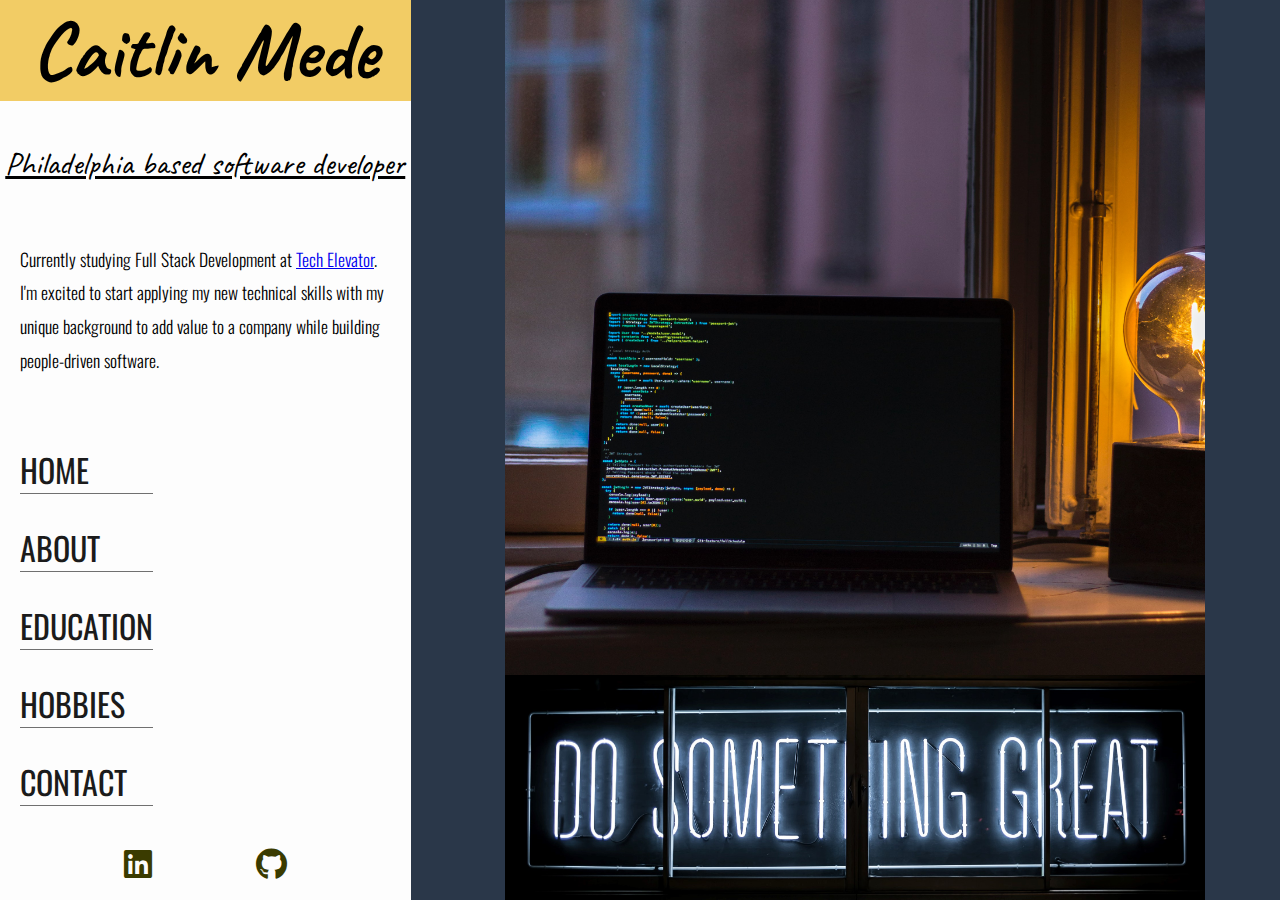
<file: index.html>
<!DOCTYPE html>
<html lang="en">

<head>
  <meta charset="UTF-8">
  <meta name="viewport" content="width=device-width, initial-scale=1.0">
  <title>Caitlin's Portfolio </title>
  <link href="https://fonts.googleapis.com/css2?family=Kalam:wght@400;700&family=Oswald:wght@300;400;600&display=swap"
    rel="stylesheet">
  <link rel="stylesheet" href="https://cdnjs.cloudflare.com/ajax/libs/font-awesome/5.13.0/css/all.min.css">
  <link href="https://fonts.googleapis.com/css2?family=Caveat&display=swap" rel="stylesheet">
  <link rel="stylesheet" href="css/main.css">
</head>

<body id="main-body">

  <section id="left-panel">
    <header>
      <h1>Caitlin Mede</h1>
    </header>

    <h2>Philadelphia based software developer
    </h2>
    <p> Currently studying Full Stack Development at <a href="https://www.techelevator.com/" target="_blank">Tech
        Elevator</a>. I'm excited to
      start applying my new technical skills with my unique background to add value to a company while building
      people-driven software.
    </p>
    <!--  <p>I was seeking a new way to continue improving the lives of others while also channeling my desire for novelty, logical reasoning, 
      and teamwork. I found programming and learned that this medium was the perfect fit for me. I'm excited to marry my unique background in psychology
      with my recently gained skills from <a href="https://www.techelevator.com/">Tech Elevator</a> to build software that always has the user at heart.   
    </p>  -->
    <nav>
      <ul>
        <li><a href="index.html">Home</a></li>
        <li><a href="about.html">About</a></li>
        <li><a href="education.html">Education</a></li>
        <li><a href="hobbies.html">Hobbies</a></li>
        <li><a href="contact.html">Contact</a></li>
      </ul>
    </nav>
    <footer>
      <ul class="social-icons">
        <li><a href="https://www.linkedin.com/in/caitlinmede/" target="_blank"><i class="fab fa-linkedin fa-2x"></i></a>
        </li>
        <li><a href="https://github.com/cait-mede" target="_blank"><i class="fab fa-github fa-2x"></i></a></li>

      </ul>
    </footer>
  </section>

  <section id="right-panel">

    <img id="night-code" src="img/dark-code.jpg" alt="night-code">

    <img id="do-something-great" src="img/do_something_great.jpg" alt="do something great">

  </section>

</body>

</html>
</file>
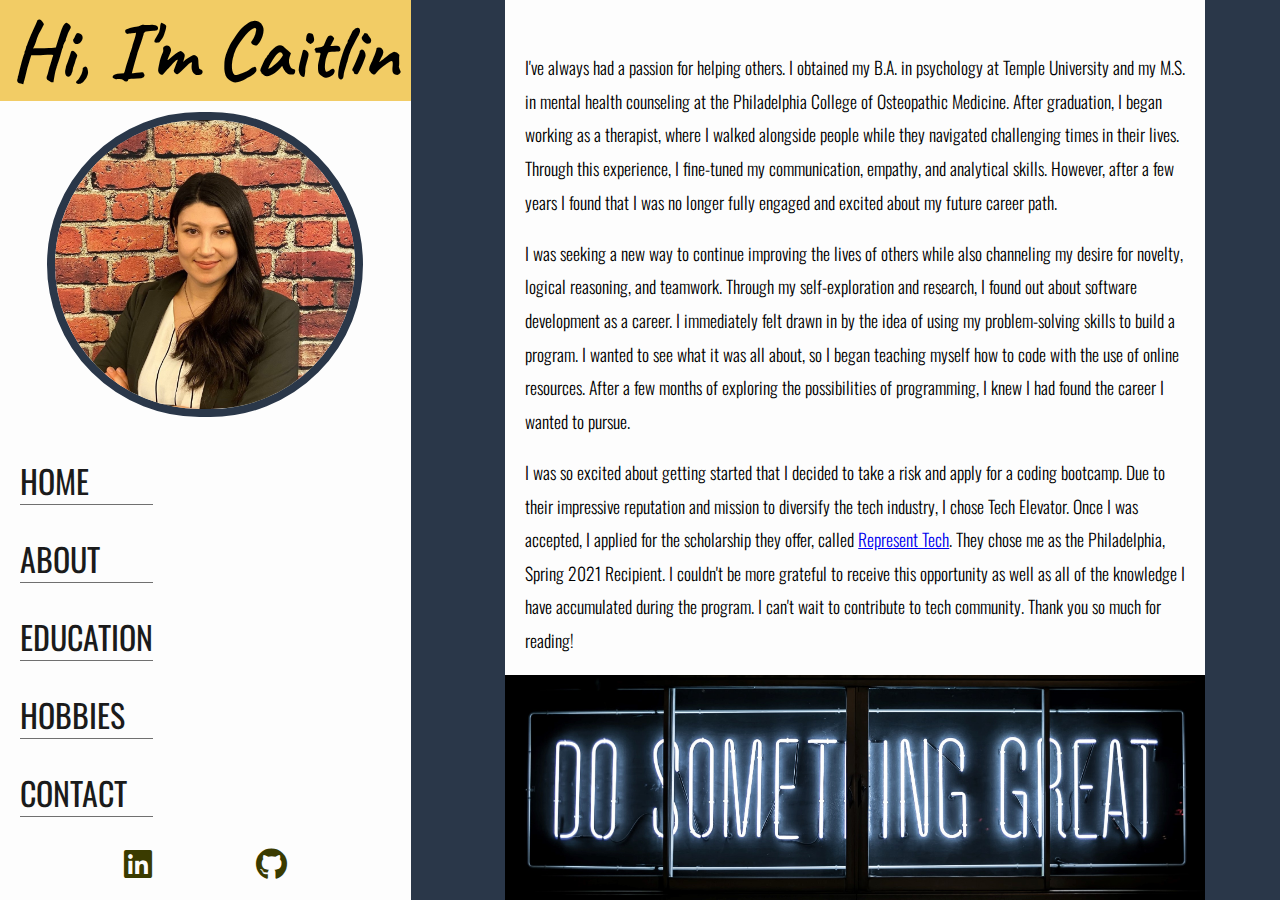
<file: about.html>
<!DOCTYPE html>
<html lang="en">

<head>
  <meta charset="UTF-8">
  <meta name="viewport" content="width=device-width, initial-scale=1.0">
  <title>About</title>
  <link href="https://fonts.googleapis.com/css2?family=Kalam:wght@400;700&family=Oswald:wght@300;400;600&display=swap"
    rel="stylesheet">
  <link rel="stylesheet" href="https://cdnjs.cloudflare.com/ajax/libs/font-awesome/5.13.0/css/all.min.css">
  <link href="https://fonts.googleapis.com/css2?family=Caveat&display=swap" rel="stylesheet">
  <link rel="stylesheet" href="css/main.css">
</head>

<body>

  <section id="left-panel">
    <header>
      <h1>Hi, I'm Caitlin</h1>
    </header>
    <img id="cait-pic" src="img/cmedepic.jpg" alt="picture of Caitlin">

    <nav>
      <ul>
        <li><a href="index.html">Home</a></li>
        <li><a href="about.html">About</a></li>
        <li><a href="education.html">Education</a></li>
        <li><a href="hobbies.html">Hobbies</a></li>
        <li><a href="contact.html">Contact</a></li>
      </ul>
    </nav>
    <footer>
      <ul class="social-icons">
        <li><a href="https://www.linkedin.com/in/caitlinmede/" target="_blank"><i class="fab fa-linkedin fa-2x"></i></a>
        </li>
        <li><a href="https://github.com/cait-mede" target="_blank"><i class="fab fa-github fa-2x"></i></a></li>

      </ul>
    </footer>
  </section>

  <section id="right-panel">
    <div id="description">
      <p>
        <br />
        I've always had a passion for helping others. I obtained my B.A. in psychology at Temple University and my M.S.
        in mental health counseling at the Philadelphia College of Osteopathic Medicine. After graduation, I began
        working as a therapist,
        where I walked alongside people while they navigated challenging times in their lives. Through this experience,
        I fine-tuned my communication, empathy, and analytical skills. However, after a few years I found that I was no
        longer fully engaged
        and excited about my future career path.
      </p>
      <p>
        I was seeking a new way to continue improving the lives of others while also channeling my desire for novelty,
        logical reasoning,
        and teamwork. Through my self-exploration and research, I found out about software development as a career. I
        immediately felt drawn in
        by the idea of using my problem-solving skills to build a program. I wanted to see what it was all about, so I
        began teaching myself
        how to code with the use of online resources. After a few months of exploring the possibilities of programming,
        I knew I had found
        the career I wanted to pursue.
      </p>
      <p>
        I was so excited about getting started that I decided to take a risk and apply for a coding bootcamp.
        Due to their impressive reputation and mission to diversify the tech industry, I chose Tech Elevator. Once I was
        accepted, I applied for the
        scholarship they offer, called <a href="https://www.techelevator.com/represent-tech-scholarship"
          target="_blank">Represent Tech</a>. They chose me as the Philadelphia, Spring 2021 Recipient. I couldn't be
        more grateful to receive
        this opportunity as well as all of the knowledge I have accumulated during the program. I can't wait to
        contribute to tech community. Thank you so much for reading!
      </p>
    </div>
    <img id="do-something-great" src="img/do_something_great.jpg" alt="do something great">

  </section>

</body>

</html>
</file>
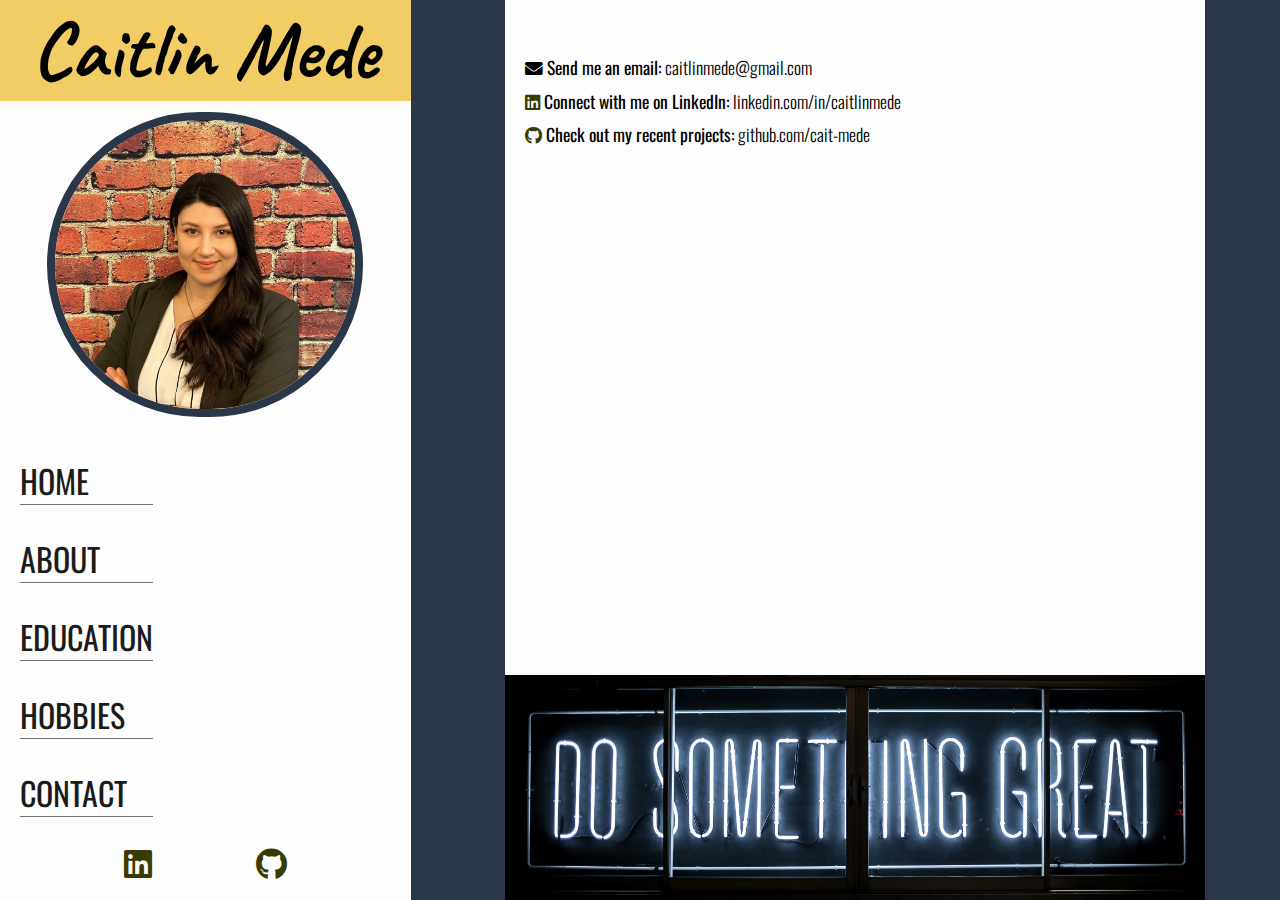
<file: contact.html>
<!DOCTYPE html>
<html lang="en">
<head>
  <meta charset="UTF-8">
  <meta name="viewport" content="width=device-width, initial-scale=1.0">
  <title>Contact</title>
  <link href="https://fonts.googleapis.com/css2?family=Kalam:wght@400;700&family=Oswald:wght@300;400;600&display=swap"
    rel="stylesheet">
  <link rel="stylesheet" href="https://cdnjs.cloudflare.com/ajax/libs/font-awesome/5.13.0/css/all.min.css">

  <link href="https://fonts.googleapis.com/css2?family=Caveat&display=swap" rel="stylesheet">
  <link rel="stylesheet" href="css/main.css">
</head>
<body>
  
  <section id="left-panel">
    <header>
      <h1>Caitlin Mede</h1>
    </header>
    <img id="cait-pic" src="img/cmedepic.jpg" alt="picture of Caitlin">
    
    <nav>
      <ul>
        <li><a href="index.html">Home</a></li>
        <li><a href="about.html">About</a></li>
        <li><a href="education.html">Education</a></li>
        <li><a href="hobbies.html">Hobbies</a></li>
        <li><a href="contact.html">Contact</a></li>
      </ul>
    </nav>
    <footer>
      <ul class="social-icons">
        <li><a href="https://www.linkedin.com/in/caitlinmede/" target="_blank"><i class="fab fa-linkedin fa-2x"></i></a></li>
        <li><a href="https://github.com/cait-mede" target="_blank"><i class="fab fa-github fa-2x" ></i></a></li>
        
      </ul>
    </footer>
  </section>

  <section id="right-panel">
      <div id="description">
        <p>
            <br />
            <i class="fa fa-envelope" ></i><strong> Send me an email: </strong> caitlinmede@gmail.com
        <br/>
        <i class="fab fa-linkedin"></i><strong> Connect with me on LinkedIn: </strong> <a href="https://www.linkedin.com/in/caitlinmede/" target="_blank" id="contact-info">linkedin.com/in/caitlinmede </a>
        <br/>
        <i class="fab fa-github"></i><strong> Check out my recent projects: </strong> <a href="https://github.com/cait-mede" target="_blank" id="contact-info"> github.com/cait-mede </a>  
        <!-- Email: <a href="mailto:caitlinmede@gmail.com">caitlinmede@gmail.com</a> -->
        </p>
      </div>
      <img id="do-something-great" src="img/do_something_great.jpg" alt="do something great">
      
  </section>

</body>
</html>
</file>
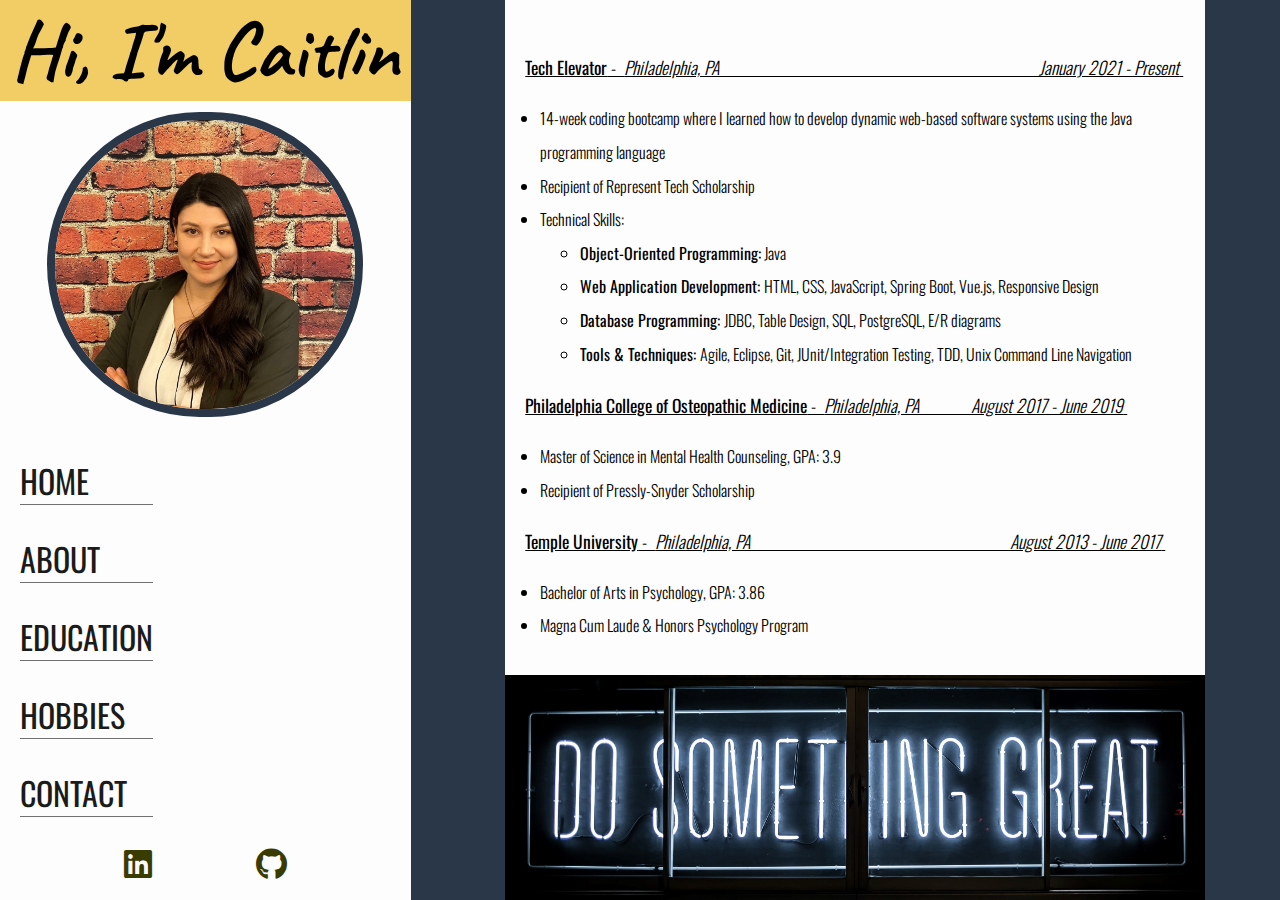
<file: education.html>
<!DOCTYPE html>
<html lang="en">

<head>
    <meta charset="UTF-8">
    <meta name="viewport" content="width=device-width, initial-scale=1.0">
    <title>Education</title>
    <link href="https://fonts.googleapis.com/css2?family=Kalam:wght@400;700&family=Oswald:wght@300;400;600&display=swap"
        rel="stylesheet">
    <link rel="stylesheet" href="https://cdnjs.cloudflare.com/ajax/libs/font-awesome/5.13.0/css/all.min.css">
    <link href="https://fonts.googleapis.com/css2?family=Caveat&display=swap" rel="stylesheet">
    <link rel="stylesheet" href="css/main.css">
</head>

<body>

    <section id="left-panel">
        <header>
            <h1>Hi, I'm Caitlin</h1>
        </header>
        <img id="cait-pic" src="img/cmedepic.jpg" alt="picture of Caitlin">

        <nav>
            <ul>
                <li><a href="index.html">Home</a></li>
                <li><a href="about.html">About</a></li>
                <li><a href="education.html">Education</a></li>
                <li><a href="hobbies.html">Hobbies</a></li>
                <li><a href="contact.html">Contact</a></li>
            </ul>
        </nav>
        <footer>
            <ul class="social-icons">
                <li><a href="https://www.linkedin.com/in/caitlinmede/" target="_blank"><i
                            class="fab fa-linkedin fa-2x"></i></a></li>
                <li><a href="https://github.com/cait-mede" target="_blank"><i class="fab fa-github fa-2x"></i></a></li>

            </ul>
        </footer>
    </section>

    <section id="right-panel">
        <div id="description">
            <p>
            <pre><strong>
Tech Elevator</strong> -  <em>Philadelphia, PA                                                                                January 2021 - Present</em> </pre>
            <ul class="education-list">
                <li>14-week coding bootcamp where I learned how to develop dynamic web-based software systems using the
                    Java programming language</li>
                <li>Recipient of Represent Tech Scholarship</li>
                <li>Technical Skills:
                    <ul>
                        <li><strong>Object-Oriented Programming:</strong> Java</li>
                        <li><strong>Web Application Development: </strong> HTML, CSS, JavaScript, Spring Boot, Vue.js,
                            Responsive Design</li>
                        <li><strong>Database Programming: </strong> JDBC, Table Design, SQL, PostgreSQL, E/R diagrams
                        </li>
                        <li><strong>Tools & Techniques: </strong> Agile, Eclipse, Git, JUnit/Integration Testing, TDD,
                            Unix Command Line Navigation</li>

                    </ul>
                </li>
            </ul>
            </p>
            <p>
            <pre><strong>Philadelphia College of Osteopathic Medicine</strong> -  <em>Philadelphia, PA             August 2017 - June 2019</em> </pre>
            <ul class="education-list">
                <li> Master of Science in Mental Health Counseling, GPA: 3.9</li>
                <li>Recipient of Pressly-Snyder Scholarship</li>
            </ul>
            </p>
            <p>
            <pre><strong>Temple University</strong> -  <em>Philadelphia, PA                                                                 August 2013 - June 2017</em> </pre>
            <ul class="education-list">
                <li>Bachelor of Arts in Psychology, GPA: 3.86</li>
                <li>Magna Cum Laude & Honors Psychology Program</li>
            </ul>
            </p>
        </div>
        <img id="do-something-great" src="img/do_something_great.jpg" alt="do something great">

    </section>

</body>

</html>
</file>
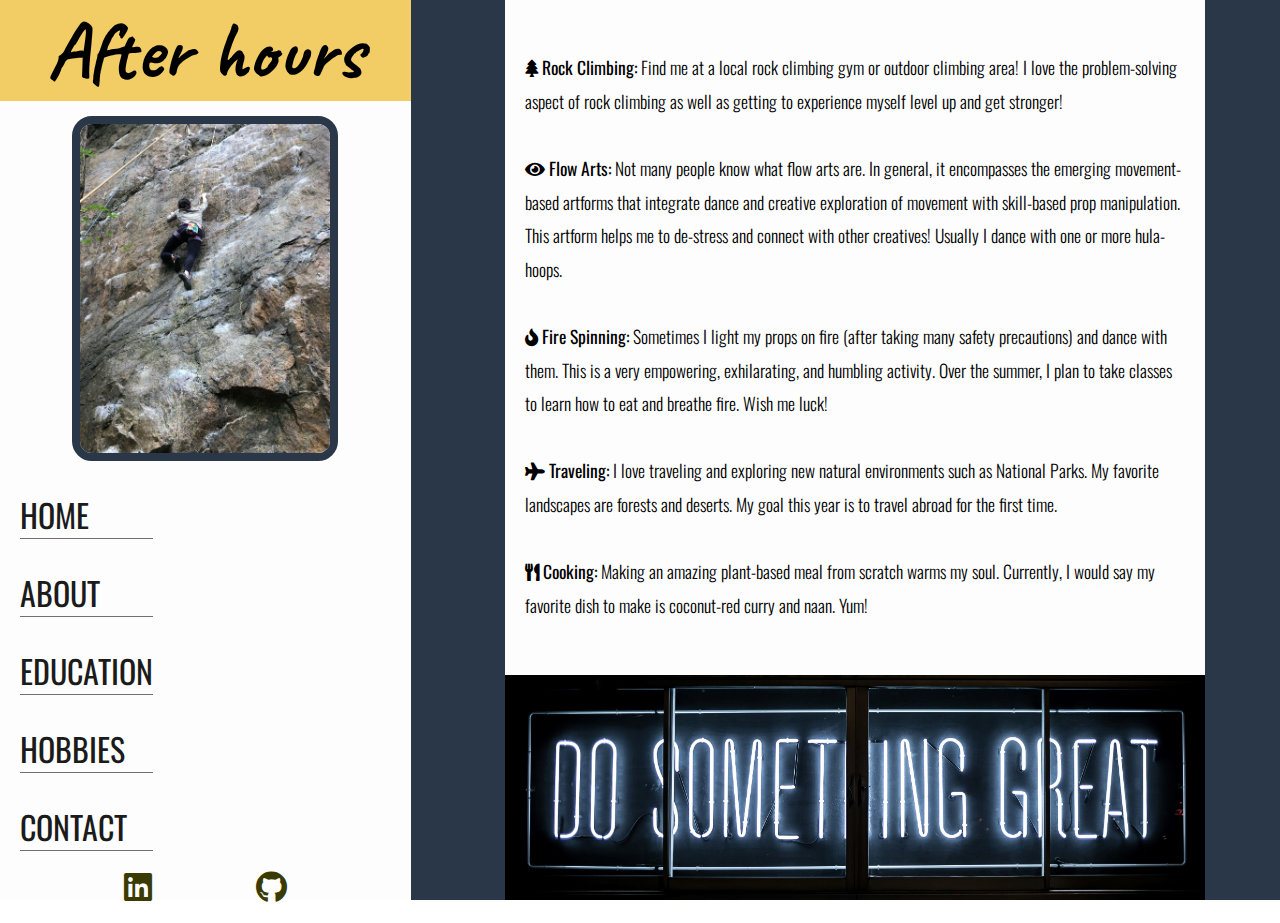
<file: hobbies.html>
<!DOCTYPE html>
<html lang="en">

<head>
  <meta charset="UTF-8">
  <meta name="viewport" content="width=device-width, initial-scale=1.0">
  <title>Hobbies</title>
  <link href="https://fonts.googleapis.com/css2?family=Kalam:wght@400;700&family=Oswald:wght@300;400;600&display=swap"
    rel="stylesheet">
  <link rel="stylesheet" href="https://cdnjs.cloudflare.com/ajax/libs/font-awesome/5.13.0/css/all.min.css">
  <link href="https://fonts.googleapis.com/css2?family=Caveat&display=swap" rel="stylesheet">
  <link rel="stylesheet" href="css/main.css">
</head>

<body>

  <section id="left-panel">
    <header>
      <h1>After hours</h1>
    </header>
    <img id="climb" src="img/climb.jpg" alt="picture of Caitlin">

    <nav>
      <ul>
        <li><a href="index.html">Home</a></li>
        <li><a href="about.html">About</a></li>
        <li><a href="education.html">Education</a></li>
        <li><a href="hobbies.html">Hobbies</a></li>
        <li><a href="contact.html">Contact</a></li>
      </ul>
    </nav>
    <footer>
      <ul class="social-icons">
        <li><a href="https://www.linkedin.com/in/caitlinmede/" target="_blank"><i class="fab fa-linkedin fa-2x"></i></a>
        </li>
        <li><a href="https://github.com/cait-mede" target="_blank"><i class="fab fa-github fa-2x"></i></a></li>

      </ul>
    </footer>
  </section>

  <section id="right-panel">
    <div id="description">
      <p>
        <br />
        <i class="fa fa-tree"></i><strong> Rock Climbing: </strong> Find me at a local rock climbing gym or outdoor
        climbing area! I love the problem-solving
        aspect of rock climbing as well as getting to experience myself level up and get stronger!
        <br />
        <br />
        <i class="fa fa-eye"></i><strong> Flow Arts: </strong> Not many people know what flow arts are. In general, it
        encompasses the emerging movement-based
        artforms that integrate dance and creative exploration of movement with skill-based prop manipulation. This
        artform helps me to
        de-stress and connect with other creatives! Usually I dance with one or more hula-hoops.
        <br />
        <br />
        <i class="fa fa-fire"></i><strong> Fire Spinning: </strong> Sometimes I light my props on fire (after taking
        many safety precautions) and dance with them. This is a very
        empowering, exhilarating, and humbling activity. Over the summer, I plan to take classes to learn how to eat and
        breathe fire. Wish me luck!
        <br />
        <br />
        <i class="fa fa-plane"></i><strong> Traveling: </strong> I love traveling and exploring new natural environments
        such as National Parks. My favorite landscapes are
        forests and deserts. My goal this year is to travel abroad for the first time.
        <br />
        <br />
        <i class="fa fa-utensils" aria-hidden="true"></i><strong> Cooking: </strong> Making an amazing plant-based meal
        from scratch warms my soul. Currently, I would say my favorite dish to make is
        coconut-red curry and naan. Yum!
      </p>


    </div>
    <img id="do-something-great" src="img/do_something_great.jpg" alt="do something great">

  </section>

</body>

</html>
</file>
<file: css/main.css>
#main-body {
  margin: 0;
  padding: 0;
  height: 100vh;
  min-width: 1300px;
  display: flex;
}

body {
  margin: 0;
  padding: 0;
  height: 100vh;
  min-width: 1300px;
  display: flex;
}

#description {
  justify-content: center;
  align-self: center;
  width: 700px;
  height: 650px;
  background-color: #fdfdfd;
}


#left-panel {
  background-color: #fdfdfd;
  width: 600px;
  display: flex;
  flex-direction: column;
  justify-content: space-between;
  height: 850px;
}

ul.social-icons {
  list-style-type: none;
  margin: 20px 20px;
  padding: 0;
  display: flex;
  justify-content:space-evenly;
}

#right-panel {
  background-color: #2A3749;
  display: flex;
  height: 850px;
  flex-direction: column;
  justify-content: stretch; 
  flex-basis: 100%;
  padding: 0;
  
}

#cait-pic {
  width: 300px;
  border-radius: 160px;
  justify-content: center;
  align-self: center;
  border: 8px solid #2A3749;
  border-style: solid;
}

#climb {
  width: 250px;
  border-radius: 20px;
  justify-content: center;
  align-self: center;
  border: 8px solid #2A3749;
  border-style: solid;
  margin-top: 15px;
}

#night-code {
  justify-content: center;
  align-self: center;
  width: 700px;
  height: 650px;
}

#do-something-great {
  width: 700px;
  height: 200px;
  justify-self: flex-end;
  align-self: center;
}

#indent {
  padding-left: 50px;
}

h1,
h2 {
  font-family: 'Caveat', cursive;
  margin: 0;
  text-align: center;
}

h1 {
  font-size: 5rem;
}

h2 {
  font-size: 2rem;
  font-weight: 400;
  margin: 20px 0;
  padding: 0 3px;
  text-decoration: underline;
}

header {
  background-color: #F2CC65;
}

p, pre, .education-list {
  font-family: 'Oswald', sans-serif;
  font-weight: 300;
  font-size: 1.1rem;
  line-height: 2.1rem;
  padding: 0 20px;
}

pre {
  text-decoration: underline;
}
.education-list {
  margin-left: 15px;
  font-size: 1rem;
}

nav ul {
  list-style-type: none;
  margin: 0 20px 0 20px;
  padding: 0;
  justify-self: baseline;
}

nav ul li {
  font-family: 'Oswald', sans-serif;
  font-size: 2rem;
  font-weight: 400;
  text-transform: uppercase;
  border-bottom: 1px solid #707070;
  padding-top: 30px
}

nav a,
nav a:visited {
  text-decoration: none;
  color: #1b1b1b;
}

nav a:hover {
  color: #F2CC65;
  padding-left: 5px;
}

.fab {
  color: #3A3B00
}

.social-icons li a:hover .fab {
  color: #F2CC65
}

#welcome {
  background-color: #F2CC65;
  border-radius: 10px;
}

#contact-info {
  text-decoration: none;
  color: black;
}


/* 
@media(max-width: 1024px) {

  h1,
  #welcome {
    font-size: 3rem;
  }

  h2 {
    font-size: 1.4rem;
  }

  .fa-3x {
    font-size: 1.5rem;
  }
}

@media(max-width: 425px) {
  #left-panel {
    flex-basis: 100%;
  }

  nav ul li {
    font-size: 1rem;
  }

  ul.social-icons {
    margin-top: 40px;
  }

  #right-panel {
    display: none;
  }
} */

@media(max-width: 425px) {
  #right-panel {
    display: none;
  }
  body {
    min-width: 95vw;
  }
  #left-panel {
    width: 100vw;

  }
}

@media(min-height: 850px) {


  #left-panel, #right-panel {
    height: 100%;
  }

  #night-code, #description {
    height: 75%;
  }
  
  #do-something-great {
    height: 25%;
  }
}
</file>
